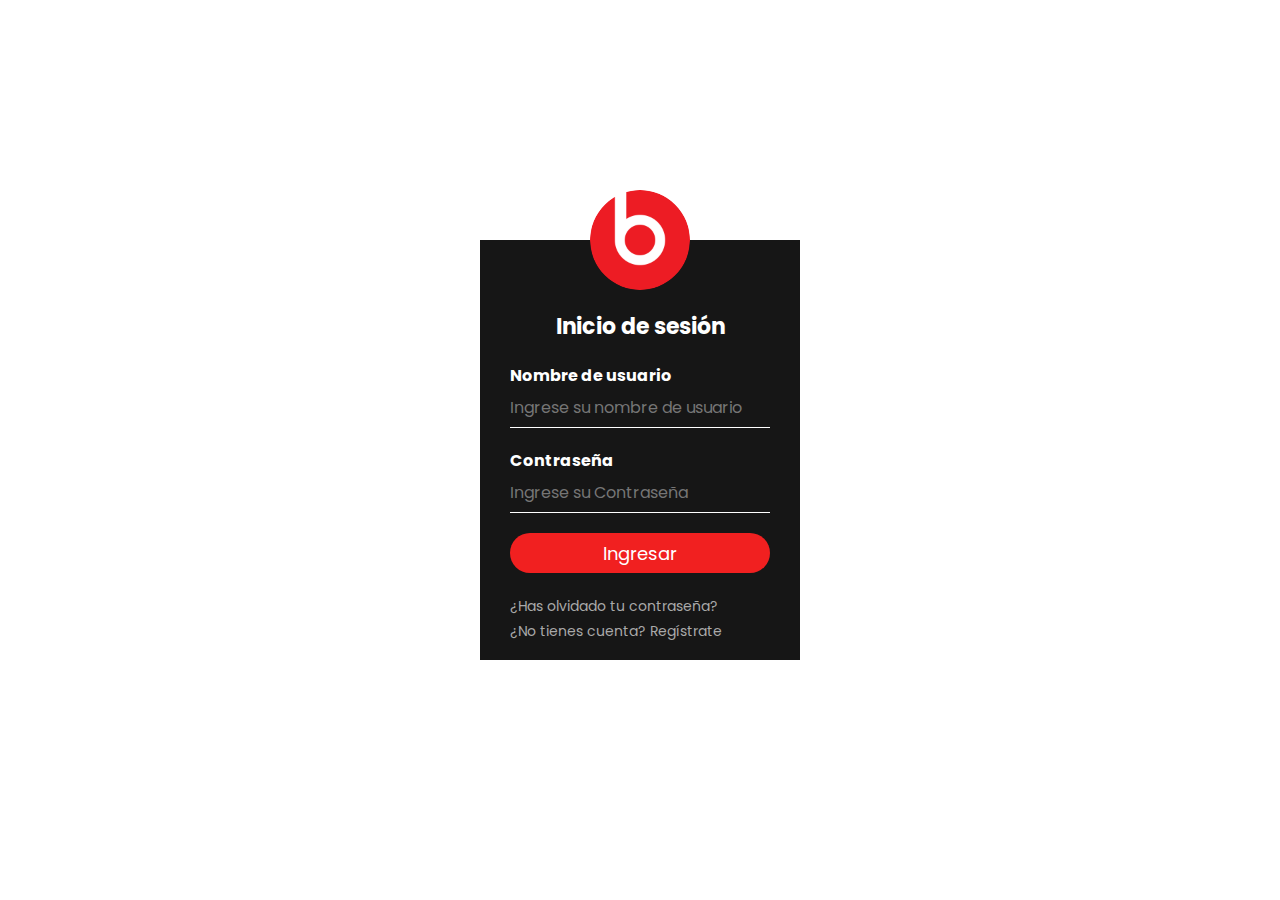
<file: index2.html>
<!DOCTYPE html>
<html lang="en">
<head>
    <meta charset="UTF-8">
    <meta name="viewport" content="width=device-width, initial-scale=1.0">
    <title>Login</title>
    <link rel="stylesheet" href="style.css">
</head>
<body>
<div class="Login">
    <img class ="avatar" src="img/log.png" alt="logo">
    <h1>Inicio de sesión </h1>
    <form action="index.html">
        <label for="username">Nombre de usuario</label>
        <input type="text" placeholder="Ingrese su nombre de usuario">

        <label for="password">Contraseña</label>
        <input type="password" placeholder="Ingrese su Contraseña">

        <input type="submit" value="Ingresar">

        <a href="#"> ¿Has olvidado tu contraseña?</a> <br>
        <a href="#"> ¿No tienes cuenta? Regístrate</a>
    </form>
</div>
</body>
</html>
</file>
<file: style.css>
@import url('https://fonts.googleapis.com/css2?family=Noto+Serif&family=Poppins:wght@400;500;600;700&display=swap');


*{
    margin: 0;
    padding: 0;
    box-sizing: border-box;
    font-family: 'Poppins', sans-serif;
    text-decoration: none;
    scroll-padding-top: 2rem;
    scroll-behavior: smooth;
    list-style: none;
}

:root{
    --text-color: #161616;
    --bg-color: #fff;
    --hover-color: hsl(0, 0%, 14%);
    --title-color: #3E3D3D
}

img{
    width: 100%;
}

body{
    color: var(--text-color);
}

main{
    overflow-x: hidden;
}

section{
    padding: 4rem 0 3rem;
}

.containerSection{
    margin: auto;
    max-width: 60.5rem;
    width: 100%;
}

header {
    background-color: var(--bg-color);
    position: fixed;
    top: 0;
    width: 100%;
    z-index: 100;
    box-shadow: 0 2px 4px rgba(0, 0, 0, 0.1); /* Sombra sutil */
    padding: 0.1rem 0;
    transition: background-color 0.3s;
}

.logo-text{
    font-size: 1.2rem;
    font-weight: bold;
    color: var(--text-color);
}

.logo{
    display: flex;
    align-items: center;
    text-decoration: none;

}

.logo img{
    width: 41px;
    margin-right: 10px;
}

.nav{
    display: flex;
    align-items: center;
    justify-content: space-between;
    padding: 1.5rem 0;
}

#menu-icon{
    font-size: 24px;
    cursor: pointer;
    display: none;
    
}

.navbar{
    display: flex;
    column-gap: 2rem;
}

.navbar a {
    font-size: 1rem;
    font-weight: 500;
    color: #6b6b6b;
    text-decoration: none;
}

.navbar a:hover{
    color: var(--text-color);
}

.heading{
    text-align: center;
    font-size: 3.4rem;
    margin-bottom: 2rem;
    color: var(--title-color);
    font-weight: bold;
}

.home-content{
    min-height: 740px;
    display: grid;
    grid-template-columns: repeat(2, 1fr);
    align-items: center;
    column-gap: 2rem;
}

.about_content{
    min-height: 740px;
    display: grid;
    grid-template-columns: repeat(2, 1fr);
    align-items: center;
    column-gap: 2.5rem;
}

.about-img{
    width: 450px;
    margin-left: 32px;
}

.about-text h1{
    margin-bottom: 2rem;
    font-size: 3.4rem;
    font-weight: bold;
    color: var(--title-color);
}

.about-text p{
    margin-bottom: 1rem;
    margin-right: 1rem;
}


.container-paragraph{
    width: 120%;
    padding-right: 40px;
}


.home-img{
    width: 500px;
    margin-right: 32px;
}

.home-text h1{
    margin-bottom: 1rem;
    font-size: 3.4rem;
    color: var(--title-color);
    font-weight: bold;
}

.home-text p {
    margin-bottom: 1rem;
}

.btn-principal{
    display: inline-flex;
    color: var(--bg-color);
    column-gap: 0.5rem;
    align-items: center;
    padding: 16px 24px;
    background-color: var(--text-color);
    border-radius: 0.4rem;
    text-decoration: none;
}

.btn .bx{
    font-size: 1.4rem;
}

.btn-principal:hover{
    background-color: var(--hover-color);
}

.Login{
    width: 320px;
    height: 420px;
    background: #161616;
    color: #fff;
    top : 50%;
    left: 50%;
    position: absolute;
    transform: translate(-50%, -50%);
    box-sizing: border-box;
    padding: 70px 30px;
}

.Login .avatar{
    width: 100px;
    height: 100px;
    border-radius: 50%;
    position: absolute;
    top: -50px;
    left: calc(50% - 50px);
}


.Login h1{
    margin: 0;
    padding: 0 0 20px;
    text-align: center;
    font-size: 22px;
}


.Login label{
    margin: 0;
    padding: 0;
    font-weight: bold;
    display: block;
    
}

.Login input{
    width: 100%;
    margin-bottom: 20px;
}

.Login input[type="text"],
.Login input[type="password"]{
    border: none;
    border-bottom: 1px solid #fff;
    background: transparent;
    outline: none;
    height: 40px;
    color: #fff;
    font-size: 16px;
}


.Login input[type="submit"]{
    border: none;
    outline: none;
    height: 40px;
    background: #f12020;
    color: #fff;
    font-size: 18px;
    border-radius: 20px;
}

.Login a{
    text-decoration: none;
    font-size: 14px;
    line-height: 20px;
    color: darkgrey;
}

.Login a:hover {
    color: #fff;

}

.Login input[type="submit"]:hover{
    cursor: pointer;
    background: #a00202;
    
}


.specs-container{

    display: grid;
    grid-template-columns: repeat(2, 1fr);
    gap: 1rem;
    align-items: center;
}

.specs-details h2{
    margin-bottom: 1rem;
    font-size: 3.4rem;
    color: var(--title-color);
    font-weight: bold;
}

.specs-details{
display: grid;
row-gap: 1.4rem;
}

.specs-details .box .bx{ 
    font-size: 1.6rem;
}

.specs-details .box h3{
font-size: 1rem; 
}


.specs-details p{
    margin-bottom: 0.5rem;
    margin-right: 1rem;
}



.specs-img{
    width: 600px;
    margin-left: 2px;
    margin-top: 150px;
}



.shop-container{
    display: grid;
    grid-template-columns: repeat(3, 164px);
    justify-content: center;
    gap: 5rem;
}

.shop-container .box{
    position: relative;
    padding: 10px;
    background-color: var(--bg-color);
    box-shadow: 0 5px 8px rgb(8 54 55 / 10%);
    border-radius: 0.5rem;
    width: 223px;
    height: 230px;
    display: grid;
}

.shop-container .box img{
    width: 150px;
    height: 150px;
    object-fit: contain;
    object-position: center;
    margin-left: auto;
    margin-right: auto;
    margin-bottom: 1rem;
}

.shop-container .box h3{
    font-size: 0.9rem;
}

.shop-container .box span{
    font-weight: 500;
}

.shop-container .box .bx {
    transition: background-color 0.3s, transform 0.3s;
    position: absolute;
    bottom: 0.8rem;
    right: 0.8rem;
    background-color: var(--title-color);
    padding: 10px;
    border-radius: 8px;
    color: var(--bg-color);
    align-self: center;
    cursor: pointer;
}


.shop-container .box .bx:hover {
    background-color: var(--hover-color);
    transform: translateY(-2px); 
    color: var(--bg-color);
}




#testimonials {
    background-color: #fff; 
    color: #000; 
    font-family: Arial, sans-serif; 
  }
  
  #testimonials .heading {
    color: #000; 
    text-align: center; 
    margin-bottom: 20px; 
  }
  
  #carouselExample {
    background-color: #fff; 
  }
  
  
  .carousel-item {
    text-align: center; 
    padding: 20px;
    
  }

  .col-md-4 {
    box-shadow: 1px 1px 9px 2px rgba(0, 0, 0, 0.25);
    background-color: var(--bg-color);
    border-radius: 30px;
    margin: 20px; 
    flex: 0 0 calc(33.333% - 20px);
    padding: 15px; 
  }
  
 
  .carousel-item img {
    width: 120px; 
    height: 120px; 
    border-radius: 50%; 
    object-fit: cover;
  }
  
 
  .text-box {
    margin-top: 10px; 
  }
  
  .text-box .name {
    font-weight: bold; 
  }
  
  .text-box .job {
    font-style: italic;
  }
  .rating i {
    color: #000; 
}
  
  .carousel-control-prev-icon,
  .carousel-control-next-icon {
    background-color: #bbbbbb; 
    border-radius: 50%; 
  }
  
  .carousel-control-prev-icon:hover,
  .carousel-control-next-icon:hover {
    background-color: #444;
  }
  





.buds-container {
    display: grid;
    grid-template-columns: 1fr; 
    justify-content: center;
    align-items: center;
    text-align: center; 
    background-color: var(--hover-color);
    color: var(--bg-color);
    border-radius: 0.5rem;
    padding: 2rem; 
}


.buds-container2{
    display: grid;
    grid-template-columns: 250px max-content;
    justify-content: center;
    align-items: center;

}

.video-container {
    position: relative;
    width: 100%;
    padding-bottom: 56.25%; 
    overflow: hidden;
}


.video-container video {
    position: absolute;
    top: 0;
    left: 0;
    width: 100%;
    height: 100%;
    object-fit: cover; 
    border-radius: 12px;
}
.buds-img img {
    width: 420px; 
    align-self: center;
}




.buds-text h2 {
    font-size: 1.2rem;
    font-weight: 600;
    margin-bottom: 0.5rem;
}


.buds-text span {
    font-weight: 400;
}


.buds-text p {
    margin: 1rem 0 1rem;
}


.buds-text .btn-principal:hover{
    background-color: #f12020;
    transition: .3s ease-in-out;
}



.footer{ 
    display: grid;
    grid-template-columns: repeat(auto-fit, minmax(50px, auto));
    gap: 8rem;
}

.footer-box{
    display: flex;
    flex-direction: column;
    
}

.footer-box h2{
font-size: 1rem;
font-weight: 600;
margin-bottom: 1rem;
}

.footer-box a{
color: #6b6b6b;
margin-bottom: 4px; 
font-size: 0.9rem;
text-decoration: none;
}



.social {
display: flex;
column-gap: 0.9rem;
}

.social .bx{
background: var(--text-color);
color: var(--bg-color);
padding: 8px;
border-radius: 0.5rem;
font-size: 1rem;
}

.social .bx:hover{
background: var(--hover-color);

}

.copyright{
    text-align: center;
    padding: 20px;
    color: #6b6b6b;
    font-size: 0.8rem;
}

#cart-icon {
    font-size: 1.5rem;
    cursor: pointer;
    margin-left: 20px;
}

#cart-icon:hover {
    color: #161616; 
}

.carrito {
    display: none;
    position: fixed;
    right: 20px;
    top: 60px;
    z-index: 1000;
    width: 300px;
    max-height: 80vh;
    overflow-y: auto;
    padding: 20px;
    background-color: #fff;
    border-radius: 8px;
    box-shadow: 0 4px 8px rgba(0, 0, 0, 0.1);
    font-family: 'Poppins', sans-serif;
    color: #333;
    transition: all 0.3s ease;
    grid-template-columns: repeat(auto-fill, minmax(100px, 1fr));
    grid-gap: 10px;
}

.carrito h2 {
    color: #161616;
    font-size: 1.6rem;
    margin-bottom: 15px;
}

.carrito div {
    max-height: 400px; 
    overflow-y: auto;
}

.carrito p, .carrito div {
    color: #555; 
    font-size: 0.9rem;
}

.carrito button {
    display: block;
    width: 100%; 
    padding: 10px 15px;
    margin-top: 10px;
    background-color: #161616;
    color: white;
    border: none;
    border-radius: 4px;
    cursor: pointer;
    transition: background-color 0.2s;
    transition: all 0.3s ease;
    box-shadow: 0px 2px 5px rgba(0,0,0,0.2);
    
}

.carrito .producto {
    display: grid;
    grid-template-columns: auto 1fr auto;
    gap: 10px;
    align-items: center;
    margin-bottom: 15px;
    padding-bottom: 15px;
    border-bottom: 1px solid #eee;
}



.carrito .producto-info {
    font-size: 0.9rem;
}

.carrito .precio {
    font-weight: bold;
}

.carrito button:hover {
    transform: scale(1.05);
    box-shadow: 0px 4px 10px rgba(0,0,0,0.3);
    background-color: #f12020;;
}

.btn {
    transition: background-color 0.3s, transform 0.3s;
}

.carrito::-webkit-scrollbar {
    width: 6px;
}

.carrito::-webkit-scrollbar-track {
    background: #f1f1f1;
}

.carrito::-webkit-scrollbar-thumb {
    background: #888;
}

.carrito::-webkit-scrollbar-thumb:hover {
    background: #555;
}

.btn:hover {
    background-color: var(--hover-color);
    transform: translateY(-2px);
}

.navbar a {
    transition: color 0.3s;
}

.navbar a:hover {
    color: var(--hover-color);
}


@keyframes fadeIn {
    from { opacity: 0; transform: translateY(20px); }
    to { opacity: 1; transform: translateY(0); }
}

#addProductForm {
    padding: 20px;
    background-color: var(--secondary-color);
    border-radius: 10px;
    margin: 1.5rem 0;
    transition: background-color 0.3s, transform 0.3s;
    display: inline-flex;
    align-items: center;
}

#openAddProductForm:hover {
    background-color: var(--title-color);
    transform: translateY(-2px);
}

#addProductForm input, #addProductForm textarea {
    width: 100%;
    padding: 10px;
    margin-bottom: 10px;
    border: 1px solid #ccc;
    border-radius: 5px;
}



#addProductForm button {
    padding: 10px 20px;
    background-color: var(--hover-color);
    color: white;
    border: none;
    border-radius: 5px;
    cursor: pointer;
}

#addProductForm button:hover {
    background-color: var(--title-color);
}


#openAddProductForm {
    background-color: var(--hover-color);
    color: white;
    border: none;
    padding: 10px 20px;
    margin-left: 10px;
    border-radius: 5px;
    cursor: pointer;
}

#openAddProductForm:hover {
    background-color: var(--title-color);
}



#addProductFormContainer {
    padding: 20px;
    background-color: var(--secondary-color);
    border-radius: 10px;
    margin: 20px auto;
    width: 40%; 
}

/* Estilo del fondo del modal */
.modal {
    display: none;
    position: fixed;
    z-index: 1000;
    left: 5px;
    top: 0;
    width: 100%;
    height: 100%;
    overflow: auto;
    background-color: rgba(0,0,0,0.6);
    animation: fadeIn 0.5s;
}


.modal-content {
    background-color: #fefefe;
    margin: 4% auto; 
    padding: 20px;
    border-radius: 8px; 
    width: 42%; 
    box-shadow: 0 4px 8px rgba(0,0,0,0.2); 
    
}


.close {
    color: #aaa;
    float: right;
    font-size: 28px;
    font-weight: bold;
    margin: -10px -10px 0 0;
}

.close:hover,
.close:focus {
    color: black;
    text-decoration: none;
    cursor: pointer;
}


#addProductForm {
    display: flex;
    flex-direction: column;
    gap: 10px;
}

#addProductForm input[type="text"],
#addProductForm input[type="number"],
#addProductForm input[type="file"] {
    margin-bottom: 10px;
    padding: 10px;
    border: 1px solid #ccc;
    border-radius: 4px;
}

#addProductForm button {
    background-color: var(--hover-color);
    color: white;
    padding: 10px 20px;
    border: none;
    border-radius: 4px;
    cursor: pointer;
    transition: background-color 0.2s;
}

#addProductForm button:hover {
    background-color: var(--title-color);
}

.carousel-item .row {
    display: flex;
    justify-content: center;
}


.carousel-item .col-md-4 {
    flex: 0 0 auto; 
    width: 33.333333%; 
}

@keyframes fadeIn {
    from { opacity: 0; }
    to { opacity: 1; }
}
</file>
